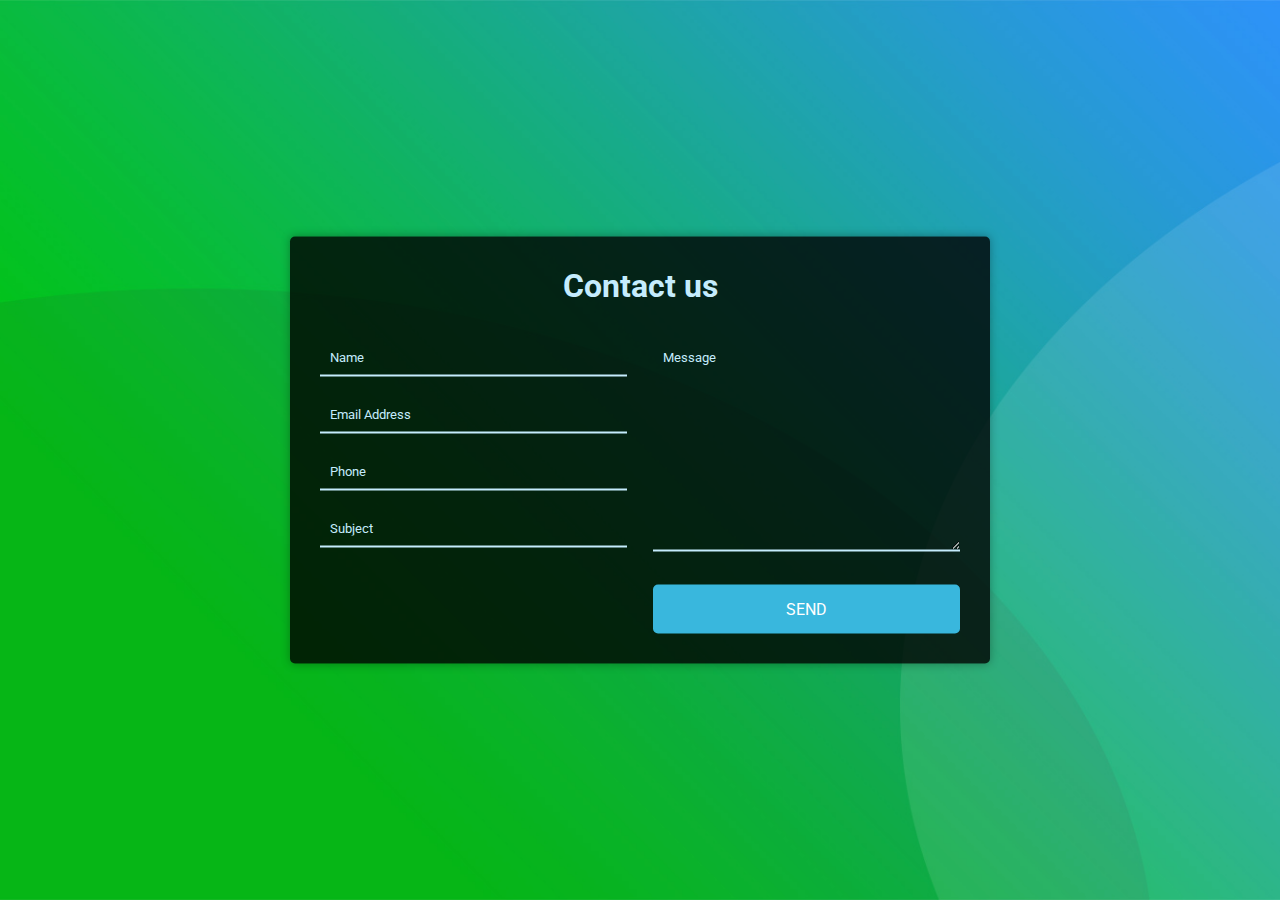
<file: contact.html>
<!DOCTYPE html>
<html>

<head>
    <title>Contact us form</title>
    <link rel="stylesheet" href="stylesheets/style-contact.css">
</head>

<body>
    <div class="wrapper">
        <div class="title">
            <h1>Contact us</h1>
          </div>
        <div class="contact-form">
            <div class="input-fields">
                <input type="text" class="input" placeholder="Name">
                <input type="text" class="input" placeholder="Email Address">
                <input type="text" class="input" placeholder="Phone">
                <input type="text" class="input" placeholder="Subject">
            </div>
            <div class="msg">
                <textarea placeholder="Message"></textarea>
				<br><br>
                <div class="btn">Send</div>
            </div>
        </div>
    </div>
</body>

</html>
</file>
<file: stylesheets/style-contact.css>
@import url('https://fonts.googleapis.com/css?family=Roboto');

*{
  margin: 0;
  padding: 0;
  box-sizing: border-box;
  outline: none;
  font-family: 'Roboto', sans-serif;
}

body{
  background-image: url('../images/bg.jpg');
  background-size: cover;
  height: 100vh;
}

.wrapper{
  position: absolute;
  top: 50%;
  left: 50%;
  transform: translate(-50%, -50%);
  width: 100%;
  max-width: 700px;
  background: rgba(0,0,0,0.8);
  padding: 30px;
  border-radius: 5px;
  box-shadow: 0 0 10px rgba(0,0,0,0.3);
}

.wrapper .title h1{
  color: #c5ecfd;
  text-align: center;
  margin-bottom: 25px;
}

.contact-form{
  display: flex;
}

.input-fields{
  display: flex;
  flex-direction: column;
  margin-right: 4%;
}

.input-fields,
.msg{
  width: 48%;
}

.input-fields .input,
.msg textarea{
  margin: 10px 0;
  background: transparent;
  border: 0px;
  border-bottom: 2px solid #c5ecfd;
  padding: 10px;
  color: #c5ecfd;
  width: 100%;
}

.msg textarea{
  height: 212px;
}

::-webkit-input-placeholder {
 
  color: #c5ecfd;
}
::-moz-placeholder {
  
  color: #c5ecfd;
}
:-ms-input-placeholder {
  
  color: #c5ecfd;
}

.btn {
    background: #39b7dd;
    text-align: center;
    padding: 15px;
    border-radius: 5px;
    color: #fff;
    cursor: pointer;
    text-transform: uppercase;
}

@media screen and (max-width: 600px){
  .contact-form{
    flex-direction: column;
  }
  .msg textarea{
    height: 80px;
  }
  .input-fields,
  .msg{
    width: 100%;
  }
}
</file>
